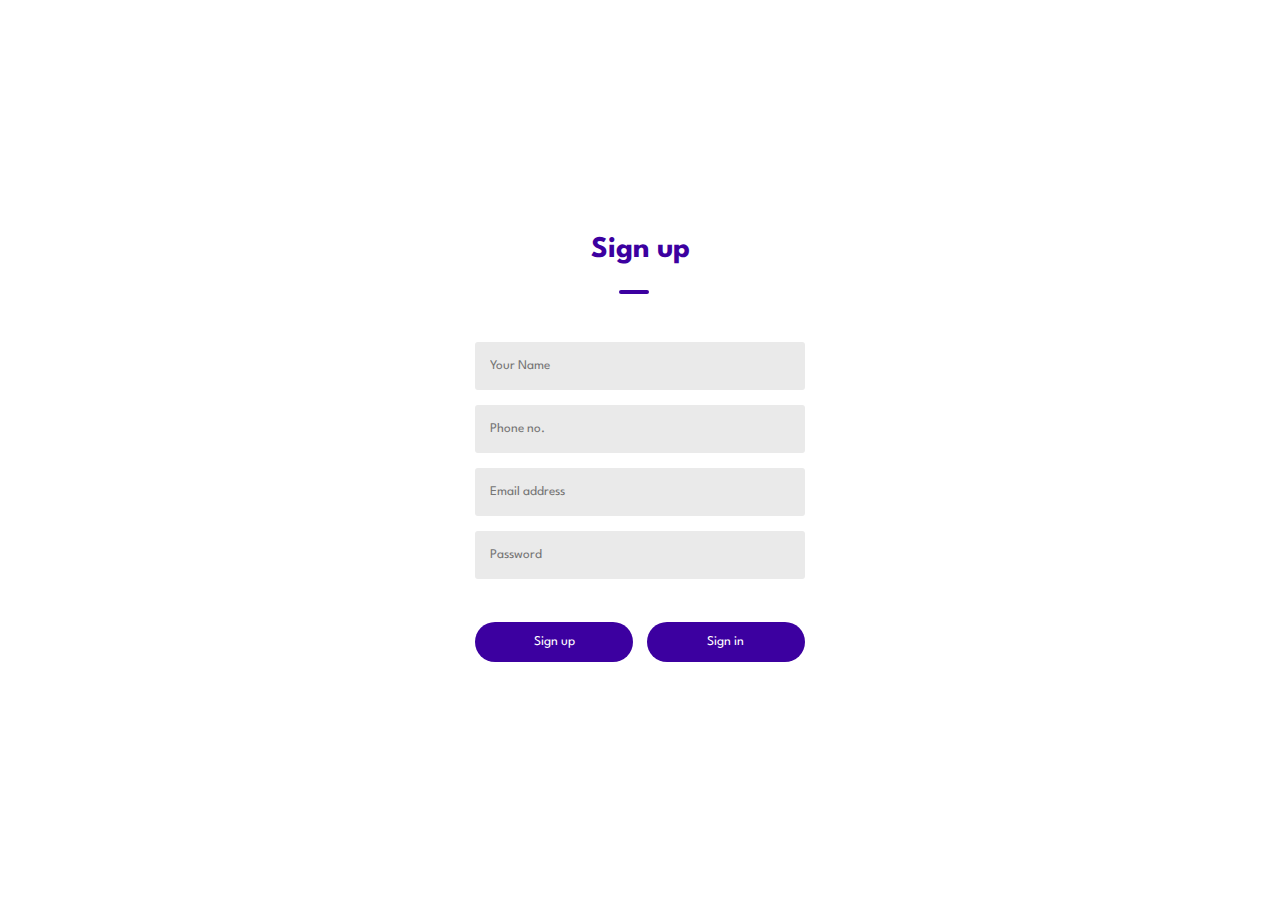
<file: login.html>
<!DOCTYPE html>
<html lang="en">
<head>
    <meta charset="UTF-8">
    <meta name="viewport" content="width=device-width, initial-scale=1.0">
    <title>Sign up/Sign in - Smart Farms</title>
    <link rel="stylesheet" href="styles.css">
</head>
<body>
    <div class="container">
        <div class="form-box">
            <h1 id="title">Sign up</h1>
            <form>
                <div class="input-area">
                    <div class="input-field" id="namefield">
                        <input type="text" placeholder="Your Name" required>
                    </div>
                    <div class="input-field" id="phonefield">
                        <input type="tel" placeholder="Phone no." pattern="[0-9]{3}-[0-9]{3}-[0-9]{4}" required>
                    </div>
                    <div class="input-field" id="emailfield">
                        <input type="text" placeholder="Email address">
                    </div>
                    <div class="input-field" id="passwordfield">
                        <input type="password" placeholder="Password" pattern="(?=.*\d).{6,}" required>
                    </div>
                    <div class="input-field" id="forgotpasswordfield" style="max-height: 0; overflow: hidden;">
                        <a href="#" id="forgotPasswordLink">Forgot Password?</a>
                    </div>
                </div>
                <div class="btn-field">
                    <button type="button" id="signupBtn">Sign up</button>
                    <button type="button" id="signinBtn" class="disable">Sign in</button>
                </div>
            </form>
        </div>
    </div>
    <script>
        document.addEventListener("DOMContentLoaded", function () {
            let signupBtn = document.getElementById("signupBtn");
            let signinBtn = document.getElementById("signinBtn");
            let namefield = document.getElementById("namefield");
            let phonefield = document.getElementById("phonefield");
            let emailfield = document.getElementById("emailfield");
            let passwordfield = document.getElementById("passwordfield");
            let forgotpasswordfield = document.getElementById("forgotpasswordfield");
            let title = document.getElementById("title");

            function showSignInFields() {
                namefield.style.maxHeight = "0";
                phonefield.style.maxHeight = "0";
                emailfield.style.maxHeight = "60px";
                passwordfield.style.maxHeight = "60px";
                forgotpasswordfield.style.maxHeight = "60px";
                title.innerHTML = "Sign In";
                signupBtn.classList.add("disable");
                signinBtn.classList.remove("disable");
            }

            function showSignUpFields() {
                namefield.style.maxHeight = "60px";
                phonefield.style.maxHeight = "60px";
                emailfield.style.maxHeight = "60px";
                passwordfield.style.maxHeight = "60px";
                forgotpasswordfield.style.maxHeight = "0";
                title.innerHTML = "Sign up";
                signupBtn.classList.remove("disable");
                signinBtn.classList.add("disable");
            }

            signinBtn.onclick = function () {
                showSignInFields();
            };

            signupBtn.onclick = function () {
                showSignUpFields();
            };

            
            showSignUpFields();

            let forgotPasswordLink = document.getElementById("forgotPasswordLink");
            forgotPasswordLink.addEventListener("click", function (event) {
                event.preventDefault();
                
                alert("Forgot Password clicked!");
            });
        });
    </script>
</body>
</html>
</file>
<file: styles.css>
/* styles.css */
@import url("https://fonts.googleapis.com/css2?family=Spartan:wght@100;200;300;400;500;600;700;800;900&display=swap");

/* Basic CSS for navigation */

*{
    margin: 0;
    padding: 0;
    box-sizing: border-box;
    font-family: 'Spartan', sans-serif;
}

h1{
    font-size: 50px;
    line-height: 64px;
    color: #222;
}

h2{
    font-size: 46px;
    line-height: 54px;
    color: #222;
}

h4{
    font-size: 20px;
    color: #222;
}

h6{
    font-weight: 700;
    font-size: 12px;
}

p{
    font-size: 16px;
    color: #465b52;
    margin:15px 0 20px 0;
}
.section-p1{
    padding:40px 80px;
}
.section-m1{
    margin:40px 0;
}

button.normal{
    font-size: 14px;
    padding: 15px 30px;
    color: #000;
    background-color: #fff;
    border-radius: 4px;
    cursor: pointer;
    border: none;
    outline: none;
    transition: 0.2s ease;
}

/*HOME*/
#nav {
    display: flex;
    align-items: center;
    justify-content: space-between;
    padding: 20px 80px;
    background: #233d4d;
    box-shadow: 0 5px 15px rgb(0, 0, 0, 0.6);
    z-index: 999; /* navbar ka box shadow vapas lane ke liye ,gayab hogya tha */
    position: sticky; /* navbar move kr rha , usse sticky krdiya */
    top: 0;
    left: 0;
}


#navbar{
    display: flex;
    align-items: center;
    justify-content: center;
}

#navbar li{
    list-style: none;
    padding: 0 20px;
    position: relative;
}


#navbar li a{
    text-decoration: none;
    font-size: 16px;
    font-weight: 600;
    color: #f9b837;
    transition: 0.3sec ease; /* for smoothness jb home ke pass cursor lejayenge*/
}


#navbar li a:hover,
#navbar li a.active{  /* jo page open hai vo alag color mei dikhega */
    color: #f9b837;

}

#navbar li a.active::after,
#navbar li a:hover::after{  /* Cursor lejane pr link  underline honge*/
    content:"";
    width: 30%;
    height: 2px;
    background: #f9b837;
    position: absolute;
    bottom: -4px;
    left: 20px;
}

/* Hero Image */
.hero-image {
    background-image: url('farmhouse.jpg'); /* Add path to your image */
    height: 92vh; /* Adjust height as needed */
    width: 100%;
    background-position: center;
    background-repeat: no-repeat;
    background-size: cover;
    position: relative;
    padding-bottom: 0;
    margin-bottom: 0;
}

.Logo{
    color: #f9b837;
}
.hero-text {
    text-align: center;
    position: absolute;
    top: 50%;
    left: 50%;
    transform: translate(-50%, -50%);
    color: white;
}

.hero-text h2{
    font-size: 35px;
    color: #fdfcdc;
  }
.hero-text h1{
    color: #fdfcdc;
}
.hero-text span{
    color:#fed9b7;
    font-size:40px;
}
/*Benefits*/
#services {
    margin-top: 40px;
}

#services .items {
    display: flex;
    flex-wrap: wrap;
    justify-content: space-around;
}

#services .items .item {
    text-align: center;
    display: inline-block;
    line-height: 1.5px;
    padding: 6px;
    margin: 6px;
    width: 200px;
    height: 200px;
    background: #e3e6f3;
    border-radius: 10px;
    transition: all 0.5s ease;
}

#services .items .item h2 {
    color: #f9b837;
    justify-content: center;
    display: flex;
    padding-top: 30px;
    line-height: 20px;
    font-size: 14px;
    /* margin: 10px 0; */
}

#services .items .item p {
    line-height: 1.5;
    color:#222;
    font-weight: bold;
}


#services .items .item:hover {
    transform: scale(1.1);
    box-shadow: 0 0 20px rgba(0, 0, 0, 0.1);
}

#services .items .item:hover h2 {
    color: #465B52;
}

/*Wavy svg*/
.wave-header{
    width: 100%;
    position: relative;
    display: flex;
    justify-content: center;
    align-items: center;
    margin: 0;
    padding: 0;
}

svg{
    position: relative;
    /* height: 50%; */
    /* bottom:0; */
}
.herb{
    background: #E3D2B1;
    justify-content: center;
    align-items: center;
    padding-left: 400px;
    /* padding-left: 0px; */
    margin-bottom: 0px;
    padding-bottom: 0px;
}

.herb h3{
    padding-top: 0px;
    font-size: 2.5em;
    color: #466435;
    font-weight: 700;
    align-items: center;
}

.herb p{
    color: #412b29;
    padding-bottom: 100px;
    line-height: 1.8;
}

/* product section*/
.plants{
    margin-top: 0px;
    padding-top: 0px;
    border-radius: 0px;
    background: #e0e0e0;
    box-shadow:  22px 22px 44px #b8b8b8,
                -22px -22px 44px #ffffff;
}

.plants img{
    /* padding-right: 0px; */
/*     width: 100%; */
    margin-top: 0px;
    padding-top: 0px;
}


.vegetable-container {
    background-image: url('vegetables.jpeg');

    background-size: cover; /* Cover the entire container */
    background-position: center; /* Center the image */
    width: 100%; /* Set width to 100% */
    height: 300px; /* Set height as needed */
    justify-content: center;
    flex-direction: column;
    align-items: center;
    text-align: center;
}

.vegetable-container h2{
    text-align: center;
    padding-top: 60px;
    color:white;
}

.vegetable-container h3{
    text-align: center;
    padding-top:25px;
    padding-bottom: 25px;
    color:white;
}

.vegetable-container span{
    color:red;
}
.plants button:hover{ /* button ka color change jb uspe cursor le jayenge*/
    background:#f9b837;
    color:white;
}
.season h2{
    padding-left: 200px;
    color:#412b29;
    padding-top: 38px; 
}
.season p{
    padding-left: 200px;
    padding-right: 80px;
    color:#412b29;
    padding-top: 20px;
    padding-bottom: 30px;
    line-height: 1.5;
}
.season span{
    color:#425639;
}
.season_img{
    background-image: url('ghaas.jpeg');
    background-size:cover ;
    width:60%;
    height: 350px;
    border-radius: 8px;
    margin-top: 60px;
    padding-top:200px;
    padding-bottom: 20px;
}
.main_season{
    display:flex;
    justify-content: space-evenly;
    padding-right: 20px;
    margin-bottom: 0;
    padding: 40px;
}
/*Contact Us*/
#contact-details{
    display: flex;
    align-items: center;
    justify-content: space-between;
}

#contact-details .details{
    width: 40%;
}

#contact-details .details .span,
#form-details form span{
    font-size: 12px;
}

#contact-details .details h2,
#form-details form h2{
    font-size: 26px;
    line-height: 35px;
    padding: 20px 0;
}

#contact-details .details h3{
    font-size: 16px;
    padding-bottom: 15px;
}

#contact-details .details li{
    list-style: none;
    display: flex;
    padding: 10px 0;
}

#contact-details .details li i{
    font-size: 14px;
    padding-right: 22px;
}

#contact-details .details li p{
    font-size: 14px;
    margin: 0;
}

#contact-details .map{
    width: 55%;
    height: 400px;
}

#contact-details .map iframe{
    width: 100%;
    height: 100%;
}

#form-details{
    display: flex;
    justify-content: space-between;
    margin: 30px;
    padding: 80px;
    border: 1px solid #e1e1e1;
}

#form-details form{
    width: 65%;
    display: flex;
    flex-direction: column;
    align-items: flex-start;
}

#form-details form input,
#form-details form textarea{
    width: 100%;
    padding: 12px 15px;
    outline: none;
    margin-bottom: 20px;
    border: 1px solid #e1e1e1;
}

#form-details form button{
    background-color: #f9b837;
    color: #fff;
}

#form-details .people div{
    padding-bottom: 25px;
    display: flex;
    align-items: flex-start;
}

#form-details .people div img{
    width: 65px;
    height: 65px;
    object-fit: cover;
    margin-right: 15px;
}

#form-details .people div p{
    margin: 0;
    font-size: 13px;
    line-height: 25px;
}

#form-details .people div p span{
    display: block;
    font-size: 16px;
    font-weight: 600;
    color: #000;
}

/* Newsletter */
#newsletter{
    display: flex;
    justify-content: space-between;
    flex-wrap: wrap;
    align-items: center;
    background-image: url('img/banner/b14.png');
    background-repeat: no-repeat;
    background-position: 20% 30%;
    background-color: #003554;
}

#newsletter h4{
    font-size: 22px;
    font-weight: 700;
    color: #fff;
}

#newsletter p{
    font-size: 14px;
    font-weight: 600;
    color: #818ea0;
}

#newsletter p span{
    color: #ffbd27;
}

#newsletter .form{
    display: flex;
    width: 40%;
}
#newsletter input{
    height: 3.125rem;
    padding: 0 1.25rem;
    font-size: 14px;
    width: 100%;
    border: 1px solid transparent ;
    border-radius: 4px;
    outline: none;
    border-top-right-radius: 0;
    border-bottom-right-radius: 0;
}

#newsletter button{
    background-color: #38a3a5;
    color: #fff;
    white-space: nowrap;
    border-top-left-radius: 0;
    border-bottom-left-radius: 0;
}



/* footer */
footer{
    display: flex;
    flex-wrap: wrap;
    justify-content: space-between;
}

footer .col{
    display: flex;
    flex-direction: column;
    align-items: flex-start;
    margin-bottom: 20px;
}

footer .logo{
    margin-bottom: 30px;
    padding-bottom: 5px;
}

footer h4{
    font-size: 14px;
    padding-bottom: 20px;
}

footer p{
    font-size: 14px;
    margin: 0 0 8px 0;
}

footer a{
    font-size: 14px;
    text-decoration: none;
    color: #222;
    margin-bottom: 10px;
}

footer .follow{
    margin-top: 20px;
}

footer .follow i{
    color: #465b52;
    padding-right: 4px;
    cursor: pointer;  
}

footer .install .row img{
    border: 1px solid #f9b837;
    border-radius: 6px;
} 

footer .install img{
    margin: 10px 0 15px 0;
}

footer .follow:hover , footer a:hover{
    color: #f9b837;

}

footer .copyright{
    width: 100%;
    text-align: center;
}

/* ABOUT */

/* main banner */
#page-header.about-header{
    background-image: url('img/about/a1.jpg');
    height: 250px; /* Adjust height as needed */
    background-position: center;
    background-repeat: no-repeat;
    background-size: cover;
    position: relative;
}

#page-header h2,#page-header p{
    color: #fff;
    justify-content: center;
    display: flex;
    align-items: center;
}

#page-header h2{
    padding-top: 60px;
}
/* who are we */
#about-head{
    display: flex;
    align-items: center;
}

#about-head img{
    width: 50%;
    height: auto;
}

#about-head div{
    padding-left: 40px;
}

/*SERVICE*/
#form-details {
    display: flex;
    justify-content: space-between;
    margin: 30px;
    padding: 80px;
    border: 1px solid #e1e1e1;
    background-color: #f5f5f5;
    border-radius: 10px;
}

#form-details form {
    width: 60%;
    display: flex;
    flex-direction: column;
    align-items: flex-start;
}

#form-details form input,
#form-details form textarea {
    width: 100%;
    padding: 12px 15px;
    outline: none;
    margin-bottom: 20px;
    border: 1px solid #e1e1e1;
    border-radius: 5px;
}

#form-details form button {
    background-color: #088178;
    color: #fff;
    padding: 10px 15px;
    border: none;
    border-radius: 5px;
    cursor: pointer;
}

.file-label {
    display: block;
    margin-bottom: 20px;
    color: #088178;
    cursor: pointer;
}

#form-details .people div {
    padding-bottom: 25px;
    display: flex;
    align-items: flex-start;
}

#form-details .people div img {
    width: 65px;
    height: 65px;
    object-fit: cover;
    margin-right: 15px;
    border-radius: 50%;
}

#form-details .people div p {
    margin: 0;
    font-size: 14px;
    line-height: 25px;
}

#form-details .people div p span {
    display: block;
    font-size: 16px;
    font-weight: 600;
    color: #000;
}
button.normal{
    font-size: 14px;
    padding: 15px 30px;
    color: #000;
    background-color: #fff;
    border-radius: 4px;
    cursor: pointer;
    border: none;
    outline: none;
    transition: 0.2s ease;
}
#form-details form .file-label .normal{
    display: inline-block;
    background-color: #fff;
    color: #000; 
    padding: 10px 15px;
    border: 1px solid #ccc;
    border-radius: 5px;
    cursor: pointer;
}
/*Contact Us*/
#contact-details{
    display: flex;
    align-items: center;
    justify-content: space-between;
}

#contact-details .details{
    width: 40%;
}

#contact-details .details .span,
#form-details form span{
    font-size: 12px;
}

#contact-details .details h2,
#form-details form h2{
    font-size: 26px;
    line-height: 35px;
    padding: 20px 0;
}

#contact-details .details h3{
    font-size: 16px;
    padding-bottom: 15px;
}

#contact-details .details li{
    list-style: none;
    display: flex;
    padding: 10px 0;
}

#contact-details .details li i{
    font-size: 14px;
    padding-right: 22px;
}

#contact-details .details li p{
    font-size: 14px;
    margin: 0;
}

#contact-details .map{
    width: 55%;
    height: 400px;
}

#contact-details .map iframe{
    width: 100%;
    height: 100%;
}

#form-details{
    display: flex;
    justify-content: space-between;
    margin: 30px;
    padding: 80px;
    border: 1px solid #e1e1e1;
}

#form-details form{
    width: 65%;
    display: flex;
    flex-direction: column;
    align-items: flex-start;
}

#form-details form input,
#form-details form textarea{
    width: 100%;
    padding: 12px 15px;
    outline: none;
    margin-bottom: 20px;
    border: 1px solid #e1e1e1;
}

#form-details form button{
    background-color: #f9b837;
    color: #fff;
}

#form-details .people div{
    padding-bottom: 25px;
    display: flex;
    align-items: flex-start;
}

#form-details .people div img{
    width: 65px;
    height: 65px;
    object-fit: cover;
    margin-right: 15px;
}

#form-details .people div p{
    margin: 0;
    font-size: 13px;
    line-height: 25px;
}

#form-details .people div p span{
    display: block;
    font-size: 16px;
    font-weight: 600;
    color: #000;
}

/*Login*/
.container{
    width: 100%;
    height: 100vh;
    background-image: linear-gradient(rbga(0,0,50,0.8),rbga(0,0,50,0.8)),url();
    background-position: center;
    background-size: cover;
    position: relative;

}
.form-box{
    width: 95%;
    max-width: 450px;
    position: absolute;
    top: 50%;
    left: 50%;
    transform: translate(-50%,-50%);
    background:#fff;
    padding: 50px 60px 70px;
    text-align: center;
}
.form-box h1{
    font-size: 30px;
    margin-bottom: 60px;
    color: #3c00a0;
    position: relative;
}
.form-box h1::after{
    content:" ";
    width: 30px;
    height: 4px;
    border-radius: 4px;
    background: #3c00a0;
    position: absolute;
    bottom: -12px;
    left: 50%;
    transform: translateX(-70%);
}
.input-field{
    background: #eaeaea;
    margin: 15px 0;
    border-radius: 3px;
    display:flex;
    align-items: center;
    max-height: 65px;
    transition: max-height 0.5s;
    overflow: hidden;
}
input{
    width: 100%;
    background: transparent;
    border: 0;
    outline: 0;
    padding: 18px 15px;
}
.btn-field{
    width: 100%;
    display: flex;
    justify-content: space-between;
}
.btn-field button{
    flex-basis: 48%;
    background: #3c00a0;
    color: #fff;
    height: 40px;
    border-radius: 20px;
    border: 0;
    outline: 0;
    cursor:pointer;
    transition: background 1.5s;
}
.input-area{
    height:280px;
}
.btn-field.disabled{
    background: #eaeaea;
    color: #555;
}
</file>
